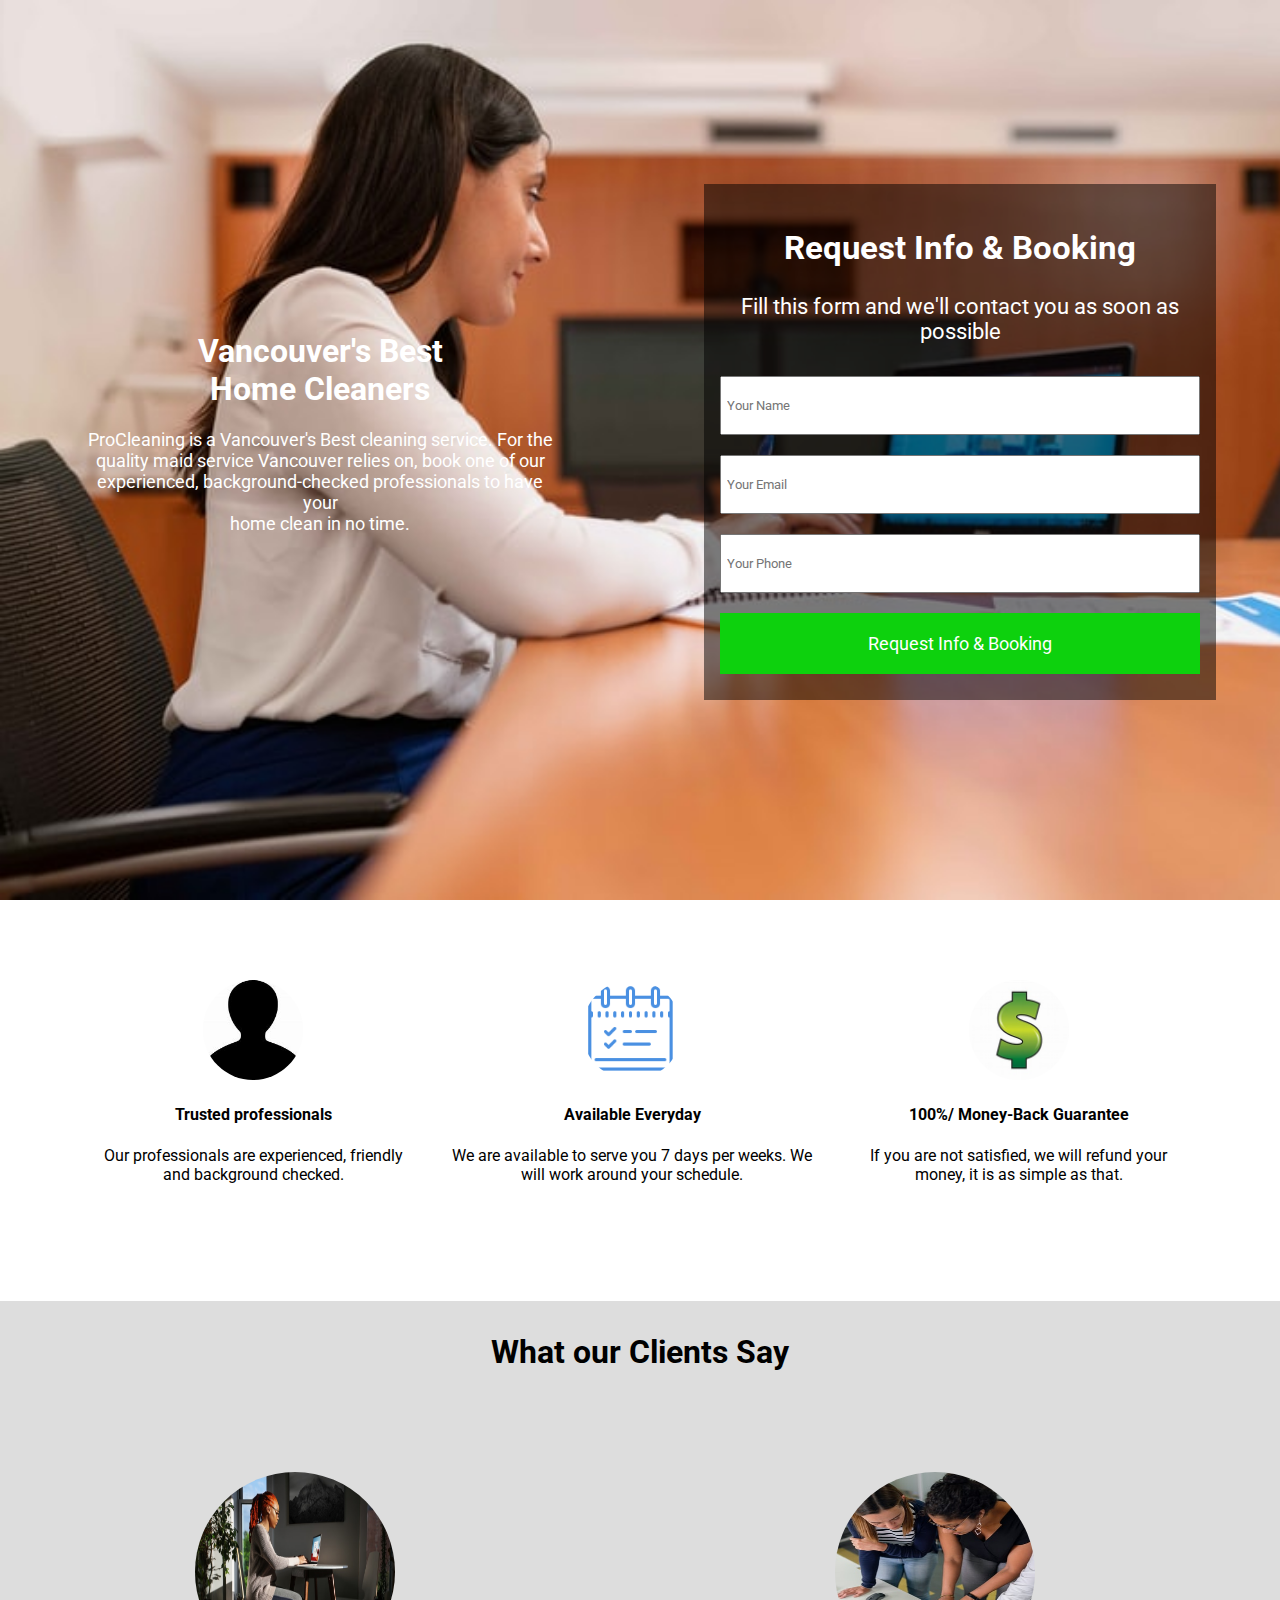
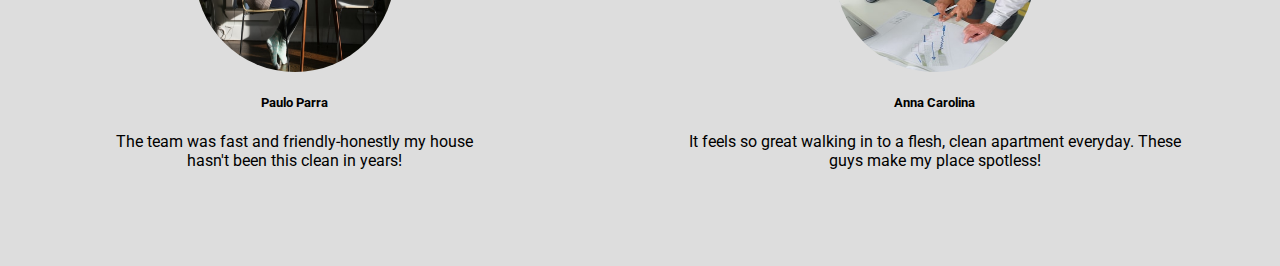
<file: index.html>
<!DOCTYPE html>
<html lang="en">
  <head>
    <meta charset="UTF-8" />
    <meta http-equiv="X-UA-Compatible" content="IE=edge" />
    <meta name="viewport" content="width=device-width, initial-scale=1.0" />
    <link rel="stylesheet" href="index.css" />
    <link rel="preconnect" href="https://fonts.gstatic.com" />
    <link
      href="https://fonts.googleapis.com/css2?family=Roboto:ital,wght@0,100;0,400;0,500;0,700;1,300;1,400;1,500;1,900&display=swap"
      rel="stylesheet"
    />
    <title>TiideLab Signup form</title>
  </head>
  <body>
    <div class="top">
      <section class="top-section">
        <div class="intro">
          <div class="main-text">
            <h1>
              Vancouver's Best<br />
              Home Cleaners
            </h1>

            <p>
              ProCleaning is a Vancouver's Best cleaning service. For the<br />
              quality maid service Vancouver relies on, book one of our<br />
              experienced, background-checked professionals to have your<br />
              home clean in no time.
            </p>
          </div>
        </div>

        <div class="form-container">
          <div class="mycontent">
            <h2>Request Info & Booking</h2>
            <p>Fill this form and we'll contact you as soon as possible</p>
          </div>

          <form name="SignupForm" class="SignupForm" id="form">
            <input
              type="text"
              name="fullName"
              id="fullName"
              placeholder="Your Name"
              required
            />
            <input
              type="email"
              name="email"
              id="email"
              placeholder="Your Email"
              required
            />
            <input
              type="text"
              name="phone"
              id="phone"
              placeholder="Your Phone"
              required
            />
            <input
              type="submit"
              value="Request Info & Booking"
              class="submit-button"
            />
          </form>
        </div>
      </section>
    </div>

    <div class="icon">
      <div class="wrapper">
        <img src="/image/contact.jpg" />
        <h4>Trusted professionals</h4>
        <p>
          Our professionals are experienced, friendly and background checked.
        </p>
      </div>
      <div class="wrapper">
        <img src="/image/planner.png" />
        <h4>Available Everyday</h4>
        <p>
          We are available to serve you 7 days per weeks. We will work around
          your schedule.
        </p>
      </div>
      <div class="wrapper">
        <img src="/image/in shirt.jpg" />
        <h4>100%/ Money-Back Guarantee</h4>
        <p>
          If you are not satisfied, we will refund your money, it is as simple
          as that.
        </p>
      </div>
    </div>

    <div class="bottom">
      <h1>What our Clients Say</h1>

      <section class="bottom-section">
        <div>
          <img
            class="bottom-img"
            src="/image/work.jpg"
            width="200"
            height="200"
          />
          <div class="bottom-text">
            <h5>Paulo Parra</h5>
            <p>
              The team was fast and friendly-honestly my house hasn't been this
              clean in years!
            </p>
          </div>
        </div>

        <div>
          <img
            class="bottom-img"
            src="/image/friend.jpg"
            width="200"
            height="200"
          />
          <div class="bottom-text">
            <h5>Anna Carolina</h5>
            <p>
              It feels so great walking in to a flesh, clean apartment everyday.
              These guys make my place spotless!
            </p>
          </div>
        </div>
      </section>
    </div>

    <script>
      const form = document.getElementById("form");
      form.addEventListener("submit", () => {
        alert("Thanks! Form submitted");
      });
    </script>
  </body>
</html>
</file>
<file: index.css>
* {
  box-sizing: border-box;
}

body {
  margin: 0;
  font-family: "Roboto", sans-serif;
}

.top {
  background-image: url(/image/lady.jpg);
  background-repeat: no-repeat;
  background-size: cover;
  width: 100%;
  height: 100vh;
  color: white;
  padding-bottom: 1em;
}

.top-section {
  display: block;
}

.main-text h1 {
  margin-top: 0;
}

.intro {
  width: 90%;
  margin: 0 auto;
  text-align: center;
  padding: 1em;
}

.form-container {
  width: 90%;
  background-color: rgba(0, 0, 0, 0.5);
  margin: 0 auto;
  padding: 0.2em 1em;
}

input {
  width: 100%;
  padding: 20px 5px;
  margin: 10px 0;
  font-family: inherit;
}

input:focus {
  outline: none;
  background-color: rgb(231, 229, 229);
  border: 1px solid black;
}

.submit-button {
  background-color: rgb(13, 209, 13);
  text-align: center;
  border: 0;
  color: white;
  font-size: 18px;
}

.form-container {
  text-align: center;
}

.bottom-section {
  display: block;
  padding: 5em 0;
}

.icon {
  padding: 1em;
  text-align: center;
}

.icon img {
  width: 100px;
  height: 100px;
  border-radius: 50%;
}

.bottom {
  text-align: center;
  background-color: rgb(221, 221, 221);
}

.bottom h1 {
  padding-top: 1em;
}

.bottom-img {
  display: block;
  margin: 0 auto;
  border-radius: 50%;
}

.bottom-section {
  padding: 1em;
}

@media screen and (min-width: 768px) {
  .top-section {
    display: flex;
    height: 100%;
    align-items: center;
    justify-content: space-around;
  }

  .main-text > p {
    font-size: 18px;
  }

  .intro {
    width: 40%;
    color: white;
  }

  .form-container {
    width: 40%;
    background-color: rgba(0, 0, 0, 0.5);
    padding: 1em;
  }

  .mycontent {
    text-align: center;
    color: white;
    margin: 15px;
    font-size: 22px;
  }

  .icon {
    display: flex;
    justify-content: space-around;
    padding: 5em;
  }

  .icon img {
    width: 100px;
    height: 100px;
    border-radius: 50%;
  }

  .wrapper {
    text-align: center;
    padding: 0 1.3em;
  }

  .bottom h1 {
    padding-top: 1em;
  }

  .bottom-section {
    display: flex;
    justify-content: space-around;
    padding: 5em 0;
  }

  .bottom-section div {
    text-align: center;
  }

  .bottom-text {
    padding: 0 6em;
  }
}
</file>
